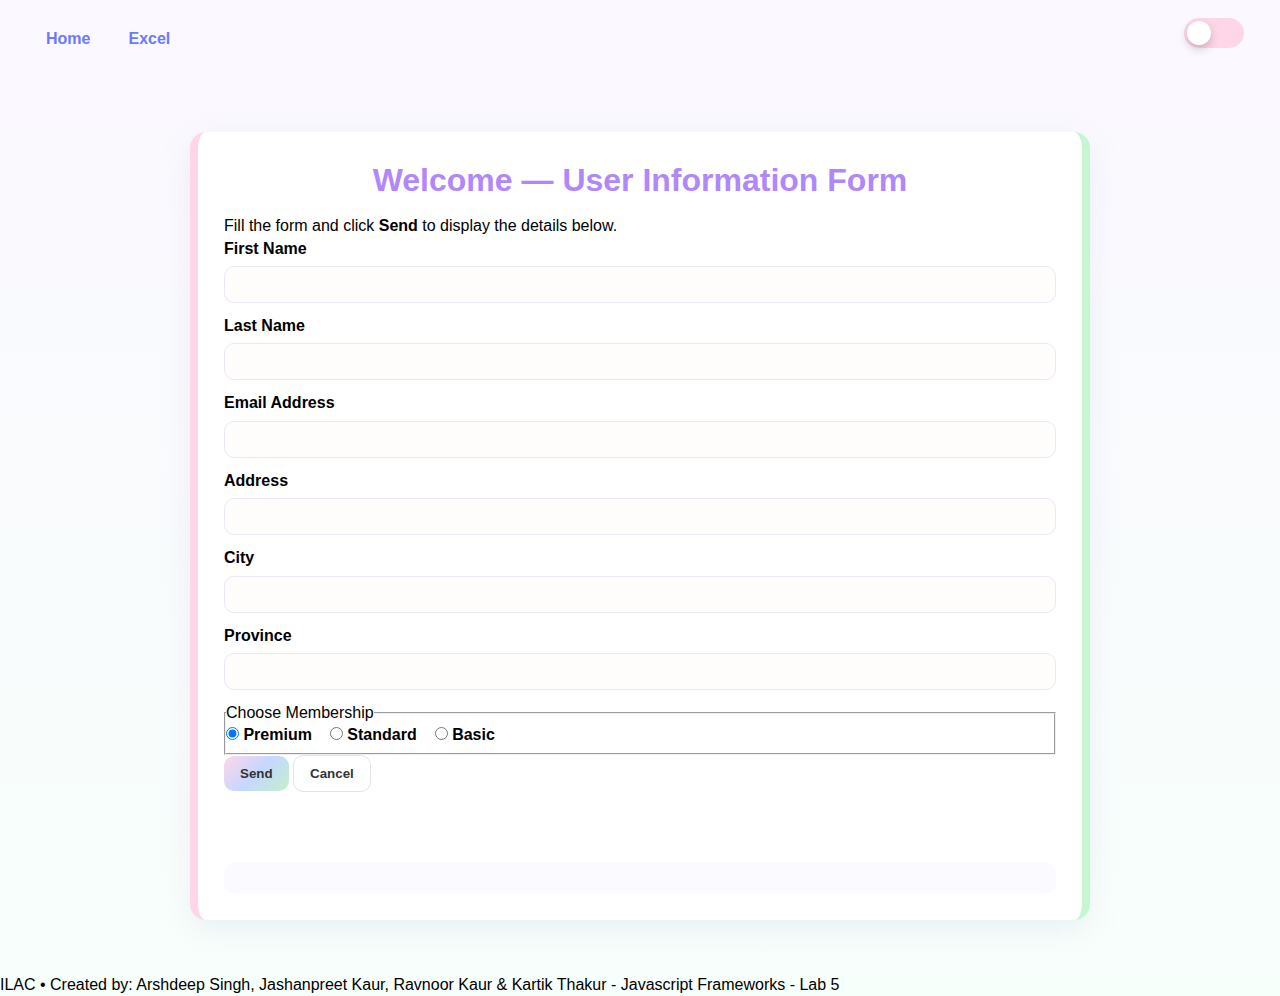
<file: index.html>
<!DOCTYPE html>
<html lang="en">
<head>
    <meta charset="utf-8" />
    <meta name="viewport" content="width=device-width,initial-scale=1" />
    <title>AWP Lab 5 - Home</title>
    <link rel="stylesheet" href="css/styles.css">
</head>

<body class="pastel-theme">
<header>
    <nav class="nav">
        <ul>
            <li><a href="index.html" class="nav-link">Home</a></li>
            <li><a href="excel.html" class="nav-link">Excel</a></li>
        </ul>

        <div class="theme-switch">
            <label class="switch">
                <input type="checkbox" id="toggle-theme">
                <span class="slider"></span>
            </label>
        </div>
    </nav>
</header>

<main>
    <section class="card">
        <h1>Welcome — User Information Form</h1>
        <p>Fill the form and click <strong>Send</strong> to display the details below.</p>

        <form id="main-form" novalidate>
            <div class="field">
                <label for="firstName">First Name</label>
                <input id="firstName" type="text" required>
            </div>

            <div class="field">
                <label for="lastName">Last Name</label>
                <input id="lastName" type="text" required>
            </div>

            <div class="field">
                <label for="email">Email Address</label>
                <input id="email" type="email" required>
            </div>

            <div class="field">
                <label for="address">Address</label>
                <input id="address" type="text">
            </div>

            <div class="field">
                <label for="city">City</label>
                <input id="city" type="text">
            </div>

            <div class="field">
                <label for="province">Province</label>
                <input id="province" type="text">
            </div>

            <fieldset class="membership">
                <legend>Choose Membership</legend>
                <label><input type="radio" name="membership" value="Premium" checked> Premium</label>
                <label><input type="radio" name="membership" value="Standard"> Standard</label>
                <label><input type="radio" name="membership" value="Basic"> Basic</label>
            </fieldset>

            <div class="actions">
                <button type="button" id="sendBtn" class="btn">Send</button>
                <button type="reset" class="btn ghost">Cancel</button>
            </div>

            <div id="msg" class="bubble">Submitted!</div>
        </form>

        <div id="output" class="output card-muted"></div>
    </section>
</main>

<footer class="footer">
  <p>ILAC • Created by: Arshdeep Singh, Jashanpreet Kaur, Ravnoor Kaur & Kartik Thakur - Javascript Frameworks - Lab 5</p>
</footer>

<script src="js/script.js"></script>
</body>
</html>
</file>
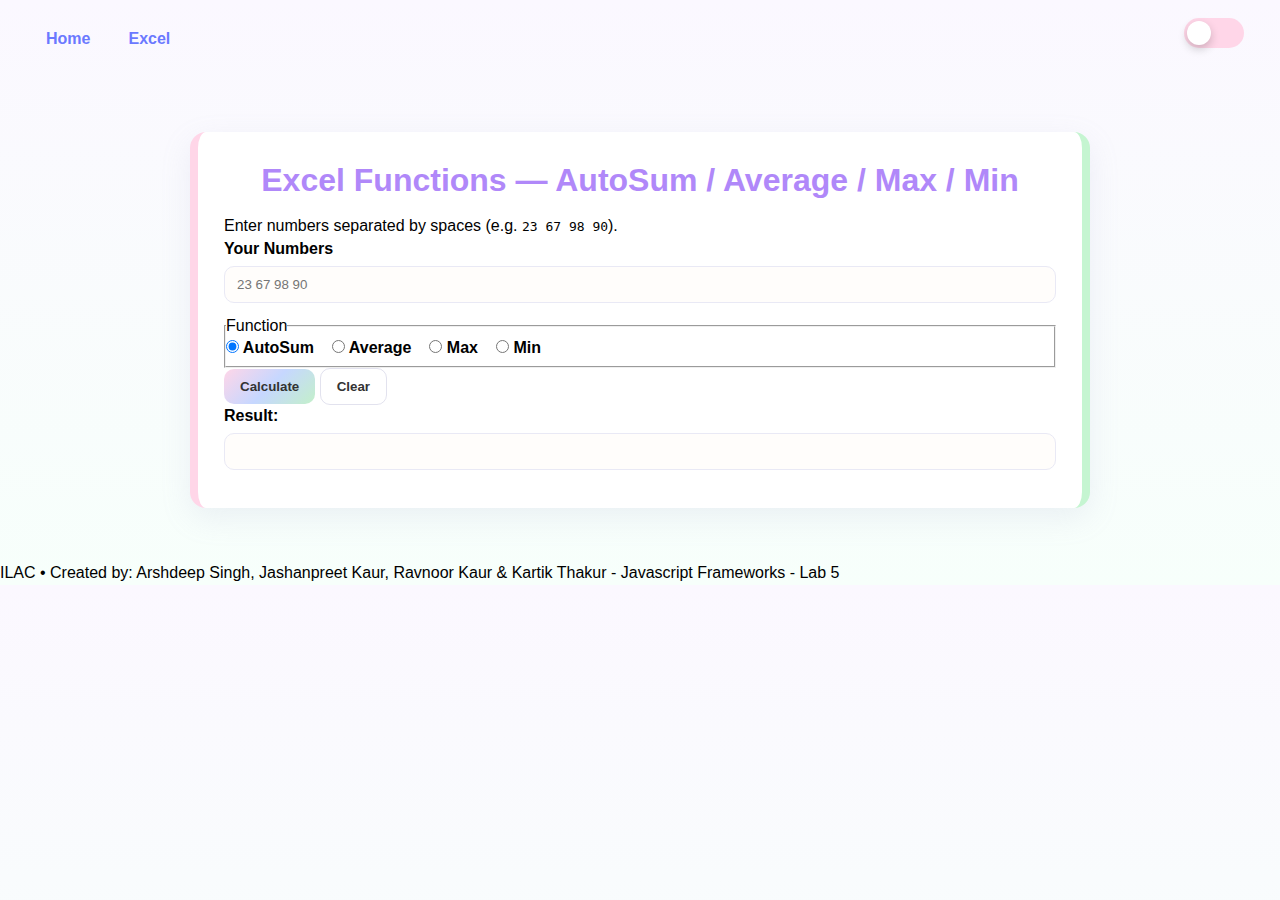
<file: excel.html>
<!DOCTYPE html>
<html lang="en">
<head>
    <meta charset="utf-8" />
    <meta name="viewport" content="width=device-width,initial-scale=1" />
    <title>AWP Lab 5 - Excel Functions</title>
    <link rel="stylesheet" href="css/styles.css">
</head>

<body class="pastel-theme">
<header>
    <nav class="nav">
        <ul>
            <li><a href="index.html" class="nav-link">Home</a></li>
            <li><a href="excel.html" class="nav-link">Excel</a></li>
        </ul>

        <div class="theme-switch">
            <label class="switch">
                <input type="checkbox" id="toggle-theme-excel">
                <span class="slider"></span>
            </label>
        </div>
    </nav>
</header>

<main>
    <section class="card">
        <h1>Excel Functions — AutoSum / Average / Max / Min</h1>
        <p>Enter numbers separated by spaces (e.g. <code>23 67 98 90</code>).</p>

        <form id="excel-form">
            <div class="field">
                <label for="numbers">Your Numbers</label>
                <input id="numbers" type="text" placeholder="23 67 98 90">
            </div>

            <fieldset class="membership">
                <legend>Function</legend>
                <label><input type="radio" name="excel" id="sum" checked> AutoSum</label>
                <label><input type="radio" name="excel" id="avg"> Average</label>
                <label><input type="radio" name="excel" id="max"> Max</label>
                <label><input type="radio" name="excel" id="min"> Min</label>
            </fieldset>

            <div class="actions">
                <button type="button" id="calcBtn" class="btn">Calculate</button>
                <button type="reset" class="btn ghost">Clear</button>
            </div>

            <div class="field">
                <label for="result">Result:</label>
                <input id="result" type="text" readonly>
            </div>
        </form>
    </section>
</main>

<footer class="footer">
  <p>ILAC • Created by: Arshdeep Singh, Jashanpreet Kaur, Ravnoor Kaur & Kartik Thakur - Javascript Frameworks - Lab 5</p>
</footer>

<script src="js/script.js"></script>
</body>
</html>
</file>
<file: css/styles.css>
/* RESET */
* { margin: 0; padding: 0; box-sizing: border-box; }

body {
  font-family: "Segoe UI", sans-serif;
  line-height: 1.4;
}

/* NAV */
.nav {
  display: flex;
  justify-content: space-between;
  align-items: center;
  padding: 18px 36px;
}
.nav ul { display: flex; gap: 18px; list-style: none; }
.nav-link {
  text-decoration: none;
  color: #6b79ff;
  font-weight: 700;
  padding: 6px 10px;
  border-radius: 8px;
}

/* MAIN */
main { padding: 30px 0; }
.card {
  width: 80%;
  max-width: 900px;
  margin: 24px auto;
  padding: 26px;
  background: white;
  border-radius: 16px;
  box-shadow: 0 10px 30px rgba(160,160,200,0.15);
  border-left: 8px solid #ffd6e8;
  border-right: 8px solid #c5f5d1;
}

.card-muted {
  margin-top: 18px;
  padding: 16px;
  background: #fafaff;
  border-radius: 10px;
}

/* HEADINGS */
h1 { text-align:center; color:#b088f9; margin-bottom:12px; }

/* FORM */
.field { margin-bottom: 12px; }
label { font-weight:700; margin-bottom: 6px; display:block; }
input[type=text], input[type=email] {
  width:100%;
  padding:10px 12px;
  background:#fffdfb;
  border:1px solid #e9e9f5;
  border-radius:10px;
  transition:0.25s;
}

input:focus {
  border:2px solid #ffb6d9;
  box-shadow:0 0 10px #ffd6eb;
  outline:none;
}

.membership { display:flex; gap:18px; flex-wrap:wrap; }

/* BUTTONS */
.btn {
  padding:10px 16px;
  border:none;
  border-radius:10px;
  color:#333;
  font-weight:700;
  background:linear-gradient(135deg,#ffd6e8,#c6d7ff,#c3f0ca);
}

.btn.ghost {
  background:transparent;
  border:1px solid rgba(160,160,200,0.3);
}

/* SUCCESS BUBBLE */
.bubble {
  opacity:0;
  transition:opacity .5s;
  padding:10px 16px;
  background:#ffd6e8;
  border-radius:12px;
  width:fit-content;
  margin:10px auto;
}
.bubble.show { opacity:1; }

/* TOGGLE SWITCH */
.switch {
  position: relative;
  width: 60px;
  height: 30px;
  display: inline-block;
}
.switch input { display:none; }
.slider {
  position:absolute;
  cursor:pointer;
  background:#ffd6e8;
  border-radius:30px;
  top:0; left:0; right:0; bottom:0;
  transition:.4s;
}
.slider:before {
  position:absolute;
  content:"";
  width:24px; height:24px;
  left:3px; bottom:3px;
  border-radius:50%;
  background:white;
  transition:.4s;
  box-shadow:0 4px 10px rgba(0,0,0,0.2);
}
input:checked + .slider {
  background:linear-gradient(135deg,#0d0030,#3d008f,#6f48ff);
}
input:checked + .slider:before {
  transform:translateX(30px);
}

/* THEMES */
body.pastel-theme {
  background: linear-gradient(180deg,#fbf8ff,#f7fffb);
}

body.night-theme {
  background: linear-gradient(180deg,#0d0030,#1a004f,#300070);
  color:#f1eaff;
}

body.night-theme .card {
  background:rgba(255,255,255,0.07);
  backdrop-filter:blur(12px);
  border-left:8px solid #8457ff;
  border-right:8px solid #4ef0d1;
}

body.night-theme input,
body.night-theme .btn {
  background:rgba(255,255,255,0.1);
  color:white;
  border:1px solid rgba(255,255,255,0.2);
}
</file>
